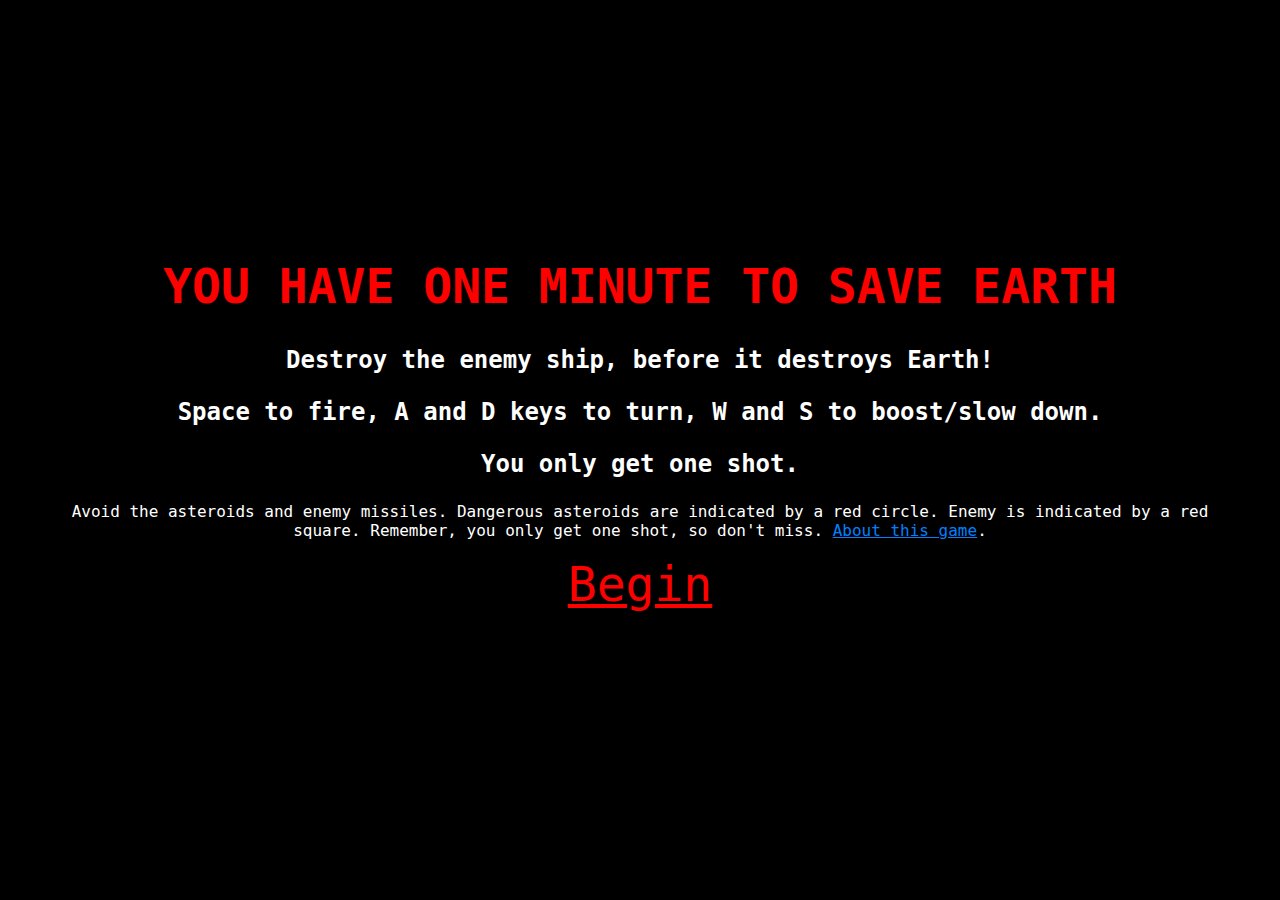
<file: index.html>
<!DOCTYPE html>
<html lang="en">
  <head>
    <title>Ludum Dare</title>
    <meta charset="utf-8">
    <meta name="viewport" content="width=device-width, user-scalable=no, minimum-scale=1.0, maximum-scale=1.0">
    <link rel="stylesheet" href="style.css" />
  </head>
  <body>

  <h1 class="bigred">YOU HAVE <span class="blink">ONE MINUTE</span> TO SAVE EARTH</h1>

  <p class="controls">Destroy the enemy ship, before it destroys Earth!</p>
  <p class="controls">Space to fire, A and D keys to turn, W and S to boost/slow down.</p> 
  <p class="controls">You only get one shot.</p>
  <p>Avoid the asteroids and enemy missiles. Dangerous asteroids are indicated by a red circle. Enemy is indicated by a red square. Remember, you only get one shot, so don't miss. <a href="about.html">About this game</a>.</p>

  <p><a class="bigred" href="ludumdare.html">Begin</a></p>

  </body>
</html>
</file>
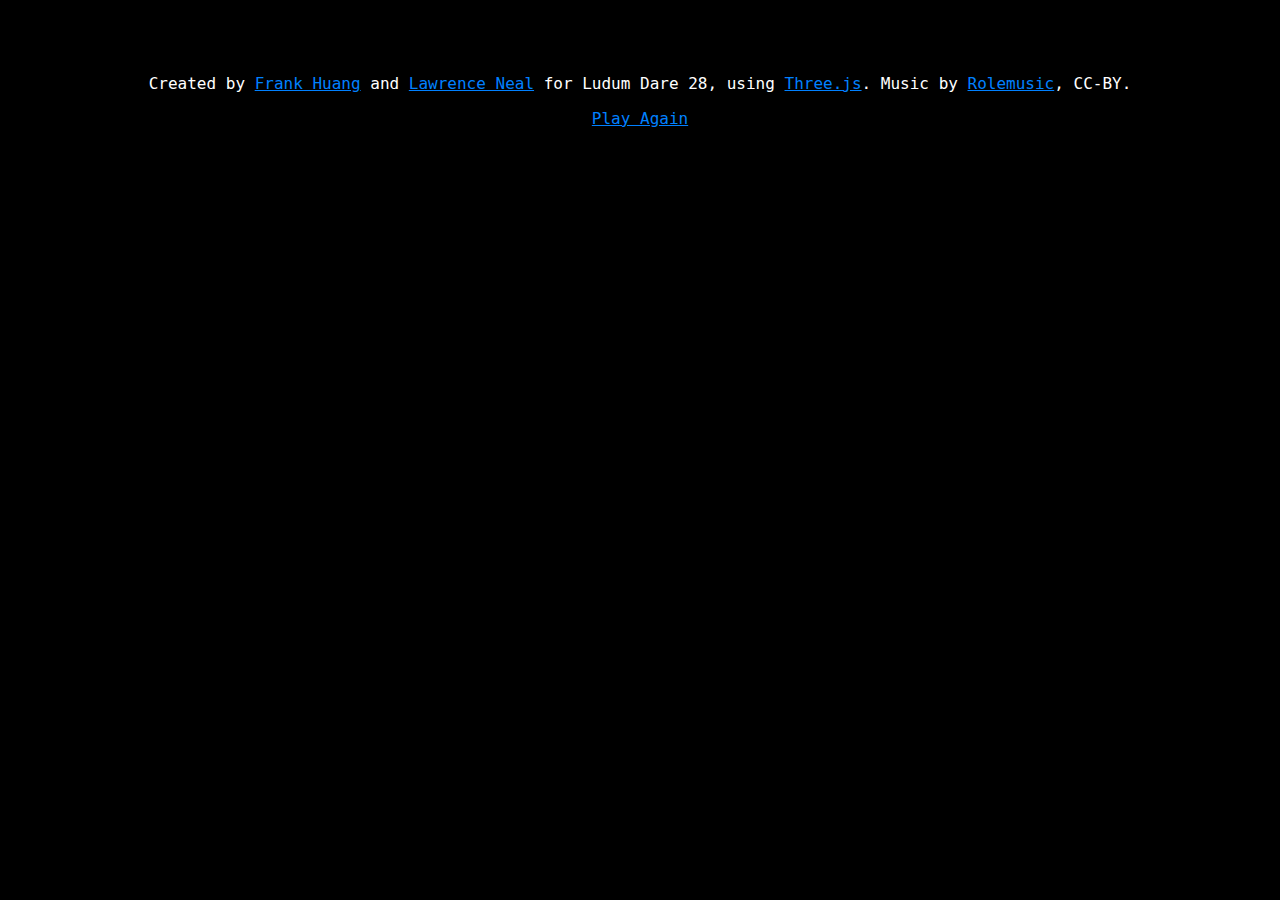
<file: about.html>
<!DOCTYPE html>
<html lang="en">
  <head>
    <title>Ludum Dare</title>
    <meta charset="utf-8">
    <meta name="viewport" content="width=device-width, user-scalable=no, minimum-scale=1.0, maximum-scale=1.0">
    <link rel="stylesheet" href="style.css" />
  </head>
  <body>

  <p>Created by <a href="http://nongraphical.com">Frank Huang</a> and <a href="http://lwneal.com/">Lawrence Neal</a> for Ludum Dare 28, using <a href="http://threejs.org">Three.js</a>. Music by <a href="http://freemusicarchive.org/music/Rolemusic/gigs_n_contest/rolemusic_-_gigs_n_contest_-_05_Death_on_the_battlefield">Rolemusic</a>, CC-BY.</p>

  <p><a href="ludumdare.html">Play Again</a></p>

  </body>
</html>
</file>
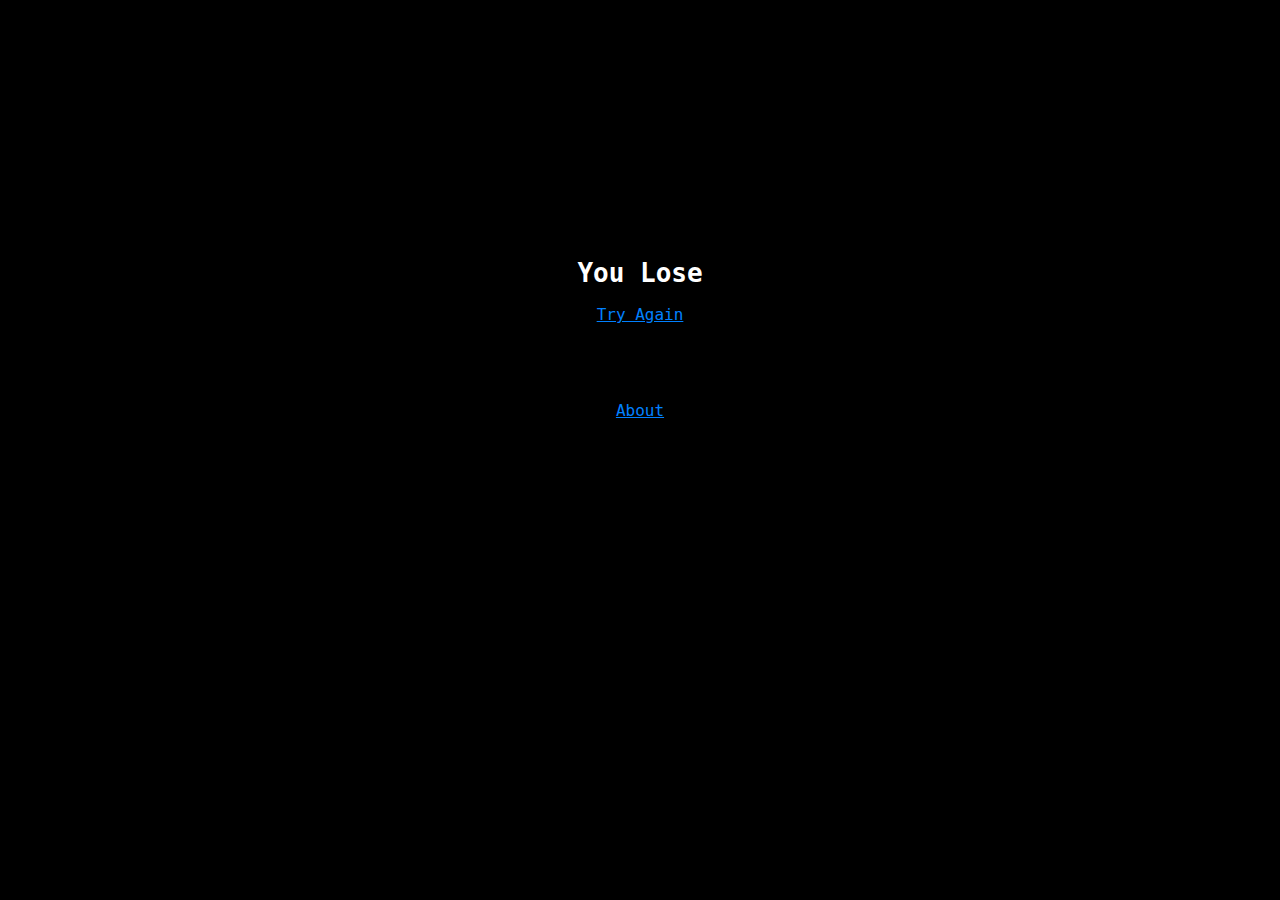
<file: lose.html>
<!DOCTYPE html>
<html lang="en">
  <head>
    <title>Ludum Dare</title>
    <meta charset="utf-8">
    <meta name="viewport" content="width=device-width, user-scalable=no, minimum-scale=1.0, maximum-scale=1.0">
    <link rel="stylesheet" href="style.css" />
  </head>
  <body>

  <h1>You Lose</h1>
  <p><a href="ludumdare.html">Try Again</a></p>

  <br />
  <br />
  <br />

  <p><a href="about.html">About</a></p>

  <script>
    var snd = new Audio("assets/explosion.wav");
    snd.play();
  </script>

  </body>
</html>
</file>
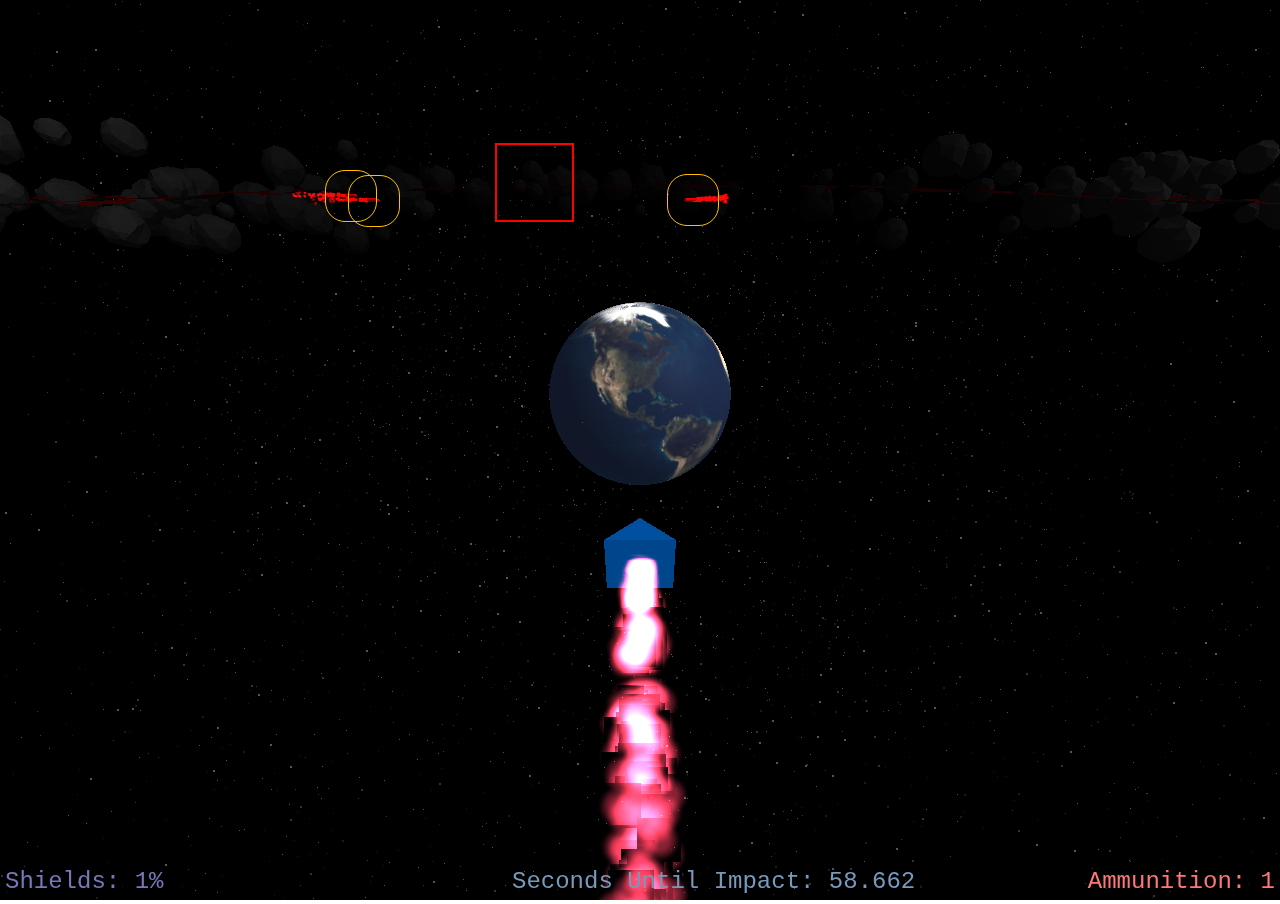
<file: ludumdare.html>
<!DOCTYPE html>
<html lang="en">
  <head>
    <title>Ludum Dare</title>
    <meta charset="utf-8">
    <meta name="viewport" content="width=device-width, user-scalable=no, minimum-scale=1.0, maximum-scale=1.0">
    <style>
      body {
        margin: 0;
        padding: 0;
        overflow: hidden;
      }
      container {
        width: 100%;
        height: 100%;
        margin: 0;
        padding: 0;
      }

      #overlay {
        width: 75px;
        height: 75px;
        border: solid 2px red;
        position: absolute;
      }

      .missile_ind {
        width: 50px;
        height: 50px;
        border: solid 1px #FFC000;
        border-radius: 20px;
        position: absolute;
      }

      .missile_bind {
        width: 0px;
        height: 0px;
        bottom: 0;
        border-left: 20px solid transparent;
        border-right: 20px solid transparent;
        border-top: 20px solid #ffC000;
        position: absolute;
      }

      #left_text {
        color: #7777BB;
        font-family: Monospace;
        position: absolute;
        font-size: 24px;
        bottom: 5px;
        left: 5px;
      }
      #mid_text {
        color: #7799BB;
        font-family: Monospace;
        position: absolute;
        font-size: 24px;
        bottom: 5px;
        left: 40%;
      }
      #right_text {
        color: #FF7777;
        font-family: Monospace;
        font-size: 24px;
        position: absolute;
        bottom: 5px;
        right: 5px;
      }
      @keyframes blink {  
        0% { opacity: 0; }
        100% { opacity: 1; }
      }
      @-webkit-keyframes blink {
        0% { opacity: 0; }
        100% { opacity: 1; }
      }
      .blink {
        -webkit-animation: blink 0.5s linear infinite;
        -moz-animation: blink 0.5s linear infinite;
        animation: blink 0.5s linear infinite;
      } 
    </style>
  </head>
  <body>

    <div id="overlay">&nbsp;</div>
    <div id="left_text">Shields: <span class="blink">1%</span></div>
    <div id="mid_text">Seconds Until Impact: <span id="seconds" class="blink">60</span></div>
    <div id="right_text">Ammunition: <span id="ammo">1</span></div>
    <div id="indicators">
    <div class="missile_ind" id="missile_ind_0">&nbsp;</div>
    <div class="missile_bind" id="missile_bind_0">&nbsp;</div>
    <div class="missile_ind" id="missile_ind_1">&nbsp;</div>
    <div class="missile_bind" id="missile_bind_1">&nbsp;</div>
    <div class="missile_ind" id="missile_ind_2">&nbsp;</div>
    <div class="missile_bind" id="missile_bind_2">&nbsp;</div>
    <div id="container"></div>

    <audio src="assets/Rolemusic_-_05_-_Death_on_the_battlefield.ogg" autoplay loop></audio>

    <script src="js/jquery-1.10.2.min.js"></script>
    <script src="js/underscore-min.js"></script>
    <script src="js/three.min.js"></script>

    <script src="js/THREEx.KeyboardState.js"></script>

    <script src="js/ImprovedNoise.js"></script>
    <script src="js/Detector.js"></script>
    <script src="js/stats.min.js"></script>
    <script src="js/gaussian.js"></script>


    <script src="util.js"></script>
    <script src="loader.js"></script>
    <script src="fire.js"></script>
    <script src="player.js"></script>
    <script src="stars.js"></script>
    <script src="target_enemy.js"></script>
    <script src="asteroids.js"></script>
    <script src="missile.js"></script>

    <script src="ludumdare.js"></script>

  </body>
</html>
</file>
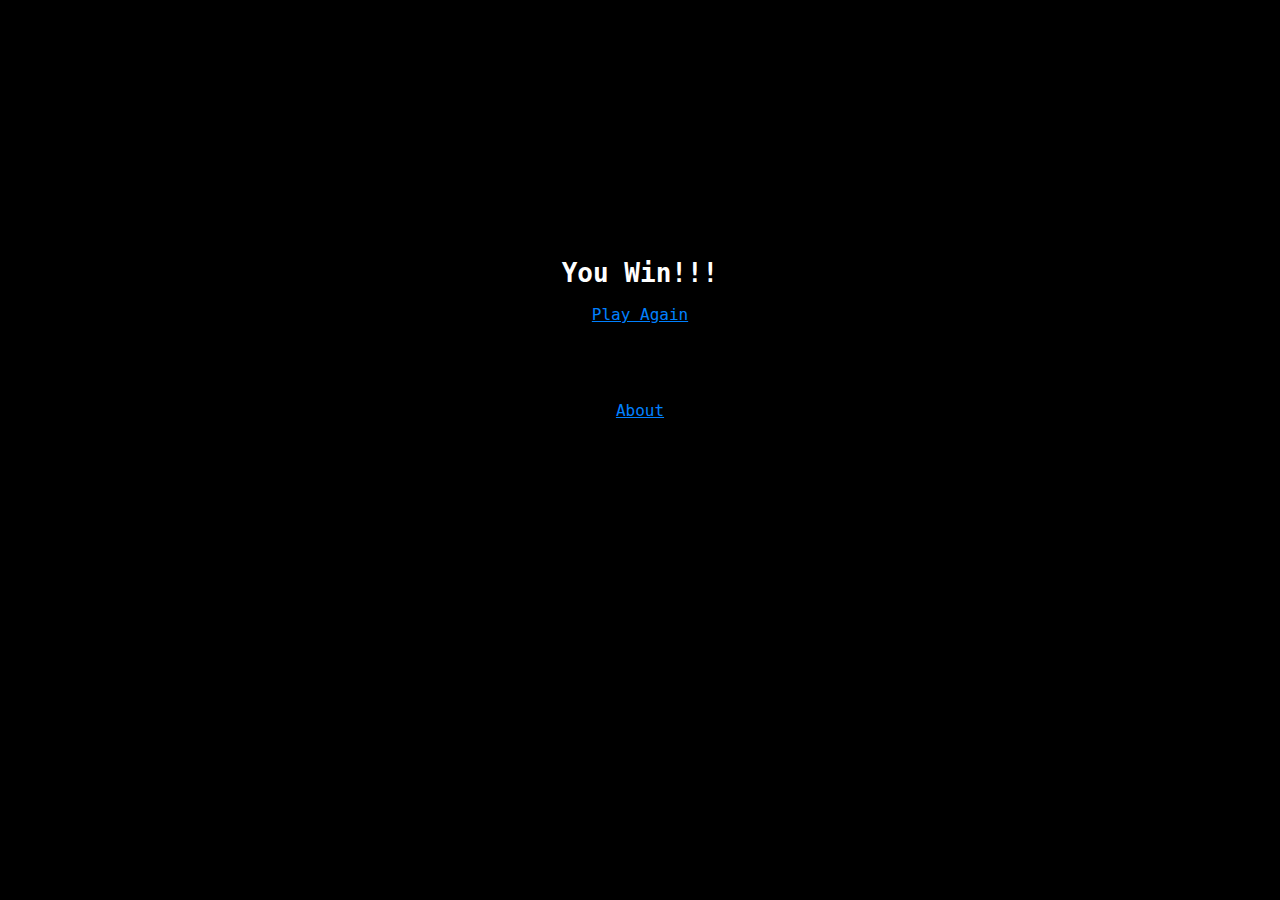
<file: win.html>
<!DOCTYPE html>
<html lang="en">
  <head>
    <title>Ludum Dare</title>
    <meta charset="utf-8">
    <meta name="viewport" content="width=device-width, user-scalable=no, minimum-scale=1.0, maximum-scale=1.0">
    <link rel="stylesheet" href="style.css" />
  </head>
  <body>

  <h1>You Win!!!</h1>
  <p><a href="ludumdare.html">Play Again</a></p>

  <br />
  <br />
  <br />

  <p><a href="about.html">About</a></p>

  <script>
    var snd = new Audio("assets/explosion.wav");
    snd.play();
  </script>

  </body>
</html>
</file>
<file: style.css>
.bigred {
  font-size: 48px;
  color: red;
}

.controls {
  font-size: 24px;
  font-weight: bold;
}

@keyframes blink {  
  0% { opacity: 0; }
  100% { opacity: 1; }
}
@-webkit-keyframes blink {
  0% { opacity: 0; }
  100% { opacity: 1; }
}
.blink {
  -webkit-animation: blink 0.5s linear infinite;
  -moz-animation: blink 0.5s linear infinite;
  animation: blink 0.5s linear infinite;
} 


body {
  background: black;
  color: white;
  font-family: monospace;
  padding: 50px;
}

h1 {
  text-align: center;
  margin-top: 200px;
}

p {
  text-align: center;
  font-size: large;
}


a {
  color: #0080FF;
}
a:visited {
  color: #FF00FF;
}
</file>
